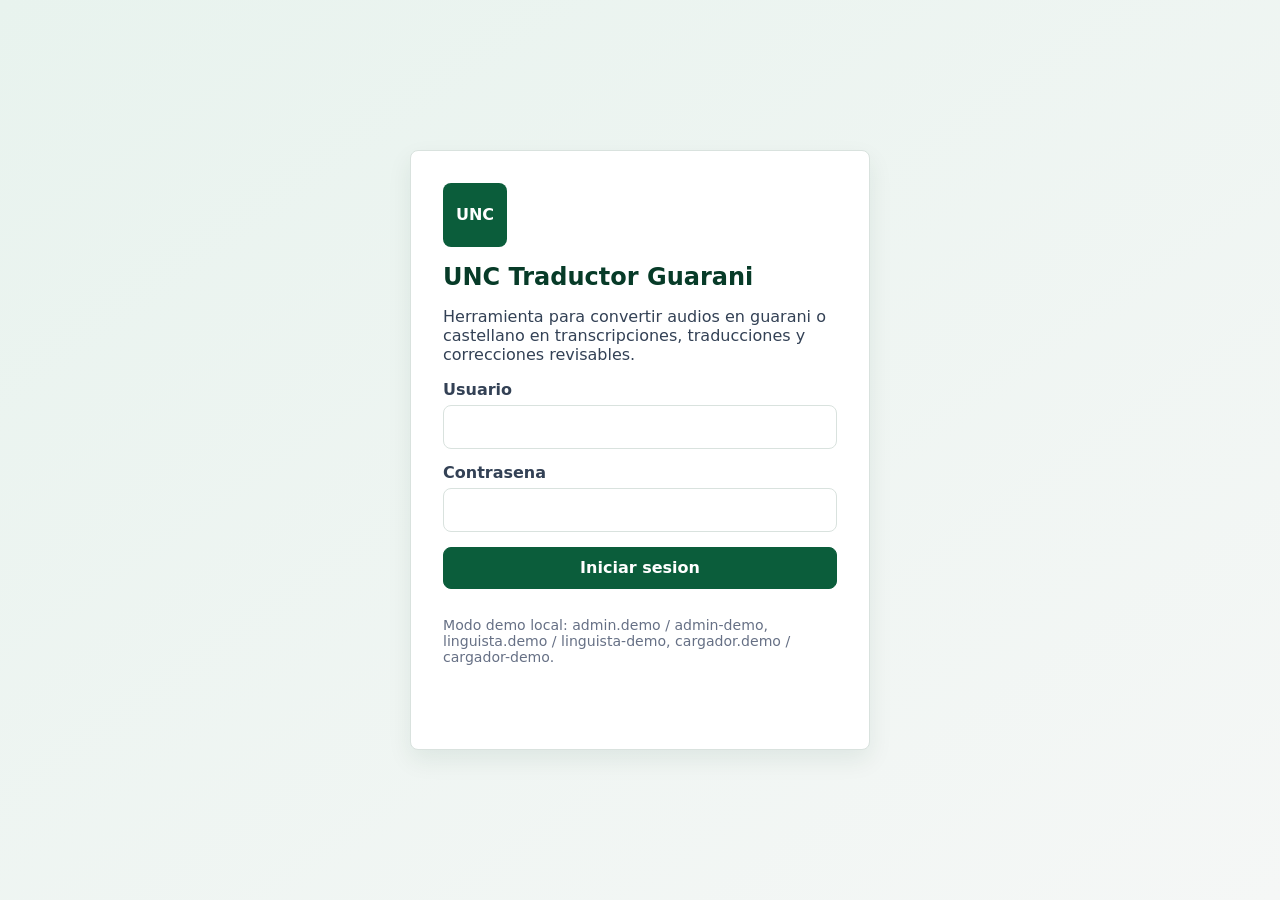
<file: index.html>
<!doctype html>
<html lang="es">
  <head>
    <meta charset="utf-8" />
    <meta name="viewport" content="width=device-width, initial-scale=1" />
    <meta name="theme-color" content="#0B5D3B" />
    <title>UNC Traductor Guarani</title>
    <link rel="manifest" href="manifest.json" />
    <link rel="icon" href="assets/icon.svg" type="image/svg+xml" />
    <link rel="stylesheet" href="styles.css" />
  </head>
  <body>
    <noscript>Esta aplicacion necesita JavaScript para grabar o cargar audio, escribir traducciones, guardar datos locales y sincronizar aportes.</noscript>

    <section id="loginView" class="login-shell" aria-labelledby="loginTitle">
      <div class="login-panel">
        <div class="brand-mark" aria-hidden="true">UNC</div>
        <h1 id="loginTitle">UNC Traductor Guarani</h1>
        <p>Herramienta para convertir audios en guarani o castellano en transcripciones, traducciones y correcciones revisables.</p>
        <form id="loginForm" class="form-grid">
          <label>
            Usuario
            <input id="loginUser" name="usuario" autocomplete="username" required />
          </label>
          <label>
            Contrasena
            <input id="loginPassword" name="password" type="password" autocomplete="current-password" required />
          </label>
          <button class="primary full" type="submit">Iniciar sesion</button>
          <p id="loginHint" class="hint">Use las credenciales asignadas para este piloto.</p>
          <div id="loginMessage" class="message" role="status"></div>
        </form>
      </div>
    </section>

    <div id="appShell" class="app-shell hidden">
      <header class="topbar">
        <div class="brand">
          <div class="brand-mark small" aria-hidden="true">UNC</div>
          <div>
            <strong>UNC Traductor Guarani</strong>
            <span id="appVersionLabel">v0.1.1-piloto</span>
          </div>
        </div>
        <div class="session-box">
          <span id="onlineBadge" class="badge info">Verificando conexion</span>
          <span id="currentUserLabel"></span>
          <button id="logoutBtn" class="ghost" type="button">Salir</button>
        </div>
      </header>

      <div class="layout">
        <nav class="tabs" aria-label="Modulos principales">
          <button class="tab active" data-tab="grabar" data-permission="capture" type="button">Traducir audio</button>
          <button class="tab" data-tab="registros" type="button">Aportes</button>
          <button class="tab" data-tab="inicio" type="button">Resumen</button>
          <button class="tab" data-tab="consentimiento" data-permission="capture" type="button">Consentimiento</button>
          <button class="tab" data-tab="perfil" data-permission="capture" type="button">Perfil</button>
          <button class="tab" data-tab="dashboard" data-permission="dashboard" type="button">Dashboard</button>
          <button class="tab" data-tab="traductor" data-permission="translate" type="button">Traductor texto</button>
          <button class="tab" data-tab="admin" data-permission="admin" type="button">Textos</button>
          <button class="tab" data-tab="exports" data-permission="exports" type="button">Exportar</button>
          <button class="tab" data-tab="sync" type="button">Sync</button>
          <button class="tab" data-tab="ayuda" type="button">Ayuda</button>
        </nav>

        <main class="content">
          <section id="tab-inicio" class="tab-panel" aria-labelledby="inicioTitle">
            <div class="page-heading">
              <div>
                <h2 id="inicioTitle">Resumen</h2>
                <p>Estado general de aportes, sincronizacion y revision. Para trabajar, use primero Traducir audio y luego Aportes.</p>
              </div>
              <button class="primary" data-jump="grabar" type="button">Traducir audio</button>
            </div>
            <div class="kpi-grid">
              <article class="kpi-card"><span>Aportes</span><strong id="kpiRecordings">0</strong></article>
              <article class="kpi-card"><span>Pendientes sync</span><strong id="kpiPending">0</strong></article>
              <article class="kpi-card"><span>Participantes</span><strong id="kpiParticipants">0</strong></article>
              <article class="kpi-card"><span>Textos sugeridos</span><strong id="kpiPrompts">0</strong></article>
            </div>
            <div class="panel-grid two">
              <section class="panel">
                <h3>Estado operativo</h3>
                <dl class="meta-list">
                  <div><dt>Usuario conectado</dt><dd id="homeUser">-</dd></div>
                  <div><dt>Rol</dt><dd id="homeRole">-</dd></div>
                  <div><dt>Ultima sincronizacion</dt><dd id="lastSyncAt">Sin sincronizar</dd></div>
                  <div><dt>Version de consentimiento</dt><dd id="consentVersionLabel">-</dd></div>
                  <div><dt>Backend</dt><dd id="backendModeLabel">Demo local</dd></div>
                </dl>
              </section>
              <section class="panel">
                <h3>Accesos rapidos</h3>
                <div class="quick-actions">
                  <button data-jump="consentimiento" type="button">Consentimiento</button>
                  <button data-jump="perfil" type="button">Perfil linguistico</button>
                  <button data-jump="sync" type="button">Sincronizar</button>
                  <button data-jump="ayuda" type="button">Ayuda</button>
                </div>
              </section>
            </div>
          </section>

          <section id="tab-consentimiento" class="tab-panel" aria-labelledby="consentTitle">
            <div class="page-heading">
              <div>
                <h2 id="consentTitle">Consentimiento informado</h2>
                <p>Antes de grabar, el participante debe aceptar el uso de su voz y datos linguisticos bajo reglas claras.</p>
              </div>
              <span id="consentStatusBadge" class="badge warning">Pendiente</span>
            </div>
            <form id="consentForm" class="panel form-grid">
              <div class="notice">
                Se grabara o cargara la voz del participante para transcribir y traducir entre guarani y castellano. Los audios y metadatos podran utilizarse para investigacion, desarrollo linguistico, reconocimiento de voz, evaluacion de pronunciacion y entrenamiento futuro de modelos, siempre con revision y gobernanza institucional.
              </div>
              <label>
                Alias o seudonimo
                <input id="consentAlias" name="alias" placeholder="Opcional" />
              </label>
              <label class="check-row">
                <input id="anonymousMode" type="checkbox" />
                Participacion anonima o seudonima
              </label>
              <label class="check-row">
                <input id="consentAccepted" type="checkbox" required />
                Acepto participar y autorizo la grabacion de voz bajo la version vigente del consentimiento.
              </label>
              <button class="primary" type="submit">Registrar consentimiento</button>
              <div id="consentMessage" class="message" role="status"></div>
            </form>
          </section>

          <section id="tab-perfil" class="tab-panel" aria-labelledby="profileTitle">
            <div class="page-heading">
              <div>
                <h2 id="profileTitle">Perfil linguistico minimo</h2>
                <p>El perfil minimo permite interpretar cada traduccion sin pedir documentos, telefono ni datos personales innecesarios.</p>
              </div>
              <span id="participantIdBadge" class="badge">Sin perfil</span>
            </div>
            <form id="profileForm" class="panel form-grid columns">
              <label>Rango de edad
                <select id="ageRange" required>
                  <option value="">Seleccionar</option>
                  <option>12-17</option><option>18-29</option><option>30-44</option><option>45-59</option><option>60+</option><option>No declara</option>
                </select>
              </label>
              <label>Departamento
                <input id="department" placeholder="Concepcion, San Pedro..." />
              </label>
              <label>Distrito
                <input id="district" />
              </label>
              <label>Comunidad
                <input id="community" />
              </label>
              <label>Lengua materna
                <select id="nativeLanguage" required>
                  <option value="">Seleccionar</option>
                  <option>Guarani</option><option>Espanol</option><option>Guarani y espanol</option><option>Otra</option><option>No declara</option>
                </select>
              </label>
              <label>Nivel de guarani
                <select id="guaraniLevel" required>
                  <option value="">Seleccionar</option>
                  <option>Basico</option><option>Intermedio</option><option>Avanzado</option><option>Nativo</option><option>No declara</option>
                </select>
              </label>
              <label>Variante guarani
                <input id="guaraniVariant" placeholder="Si corresponde" />
              </label>
              <label>Otros idiomas
                <input id="otherLanguages" placeholder="Separar por coma" />
              </label>
              <button class="primary span" type="submit">Guardar perfil</button>
              <div id="profileMessage" class="message span" role="status"></div>
            </form>
          </section>

          <section id="tab-grabar" class="tab-panel active" aria-labelledby="recordTitle">
            <div class="page-heading">
              <div>
                <h2 id="recordTitle">Traducir audio</h2>
                <p>Grabe o cargue un audio, escriba lo que se escucha y complete la traduccion al otro idioma.</p>
              </div>
              <button id="syncNowBtn" type="button">Sincronizar</button>
            </div>
            <div class="translation-workspace">
              <section class="panel recorder">
                <h3>Audio</h3>
                <label>Direccion de traduccion
                  <select id="audioTranslationDirection">
                    <option value="gn-es">Audio guarani -> castellano</option>
                    <option value="es-gn">Audio castellano -> guarani</option>
                  </select>
                </label>
                <div class="rec-status">
                  <span id="recordState" class="badge">Listo</span>
                  <strong id="recordTimer">00:00</strong>
                  <span id="recordQualityHint" class="hint">Duracion valida: 1.2 a 90 segundos.</span>
                </div>
                <div class="rec-controls">
                  <button id="startRecordBtn" class="primary" type="button">Grabar</button>
                  <button id="pauseRecordBtn" type="button" disabled>Pausar</button>
                  <button id="stopRecordBtn" type="button" disabled>Detener</button>
                  <button id="discardRecordBtn" class="danger" type="button" disabled>Descartar</button>
                </div>
                <label>Archivo de audio
                  <input id="audioFileInput" type="file" accept="audio/*" />
                </label>
                <audio id="audioPlayback" controls class="full-width hidden"></audio>
              </section>

              <section class="panel form-grid">
                <h3>Texto y traduccion</h3>
                <label><span id="sourceTextLabel">Transcripcion en guarani</span>
                  <textarea id="sourceText" rows="5" placeholder="Escriba aqui lo que se escucha en el audio."></textarea>
                </label>
                <label><span id="targetTextLabel">Traduccion al castellano</span>
                  <textarea id="targetText" rows="5" placeholder="Escriba o corrija la traduccion."></textarea>
                </label>
                <label>Notas
                  <textarea id="fieldNotes" rows="3" placeholder="Dudas, variante, ruido, nombres que deban anonimizarse..."></textarea>
                </label>
                <div class="rec-controls">
                  <button id="saveLocalBtn" class="primary" type="button" disabled>Guardar aporte</button>
                  <button data-jump="registros" type="button">Ver aportes</button>
                </div>
                <div id="recordMessage" class="message" role="status"></div>
              </section>
            </div>

            <section class="panel compact-panel">
              <h3>Texto sugerido opcional</h3>
              <div class="prompt-meta">
                <span id="promptIdLabel">prompt_id: -</span>
                <span id="promptTopicLabel">tema: -</span>
                <span id="promptDifficultyLabel">nivel: -</span>
              </div>
              <p id="promptText" class="suggested-text">Cargando texto...</p>
              <p id="promptSpanish" class="hint"></p>
              <p id="promptSource" class="hint"></p>
              <button id="nextPromptBtn" type="button">Otro texto</button>
            </section>
          </section>

          <section id="tab-registros" class="tab-panel" aria-labelledby="recordsTitle">
            <div class="page-heading">
              <div>
                <h2 id="recordsTitle">Aportes</h2>
                <p>Busque un aporte guardado y use Editar / corregir para cambiar transcripcion, traduccion, notas o estado.</p>
              </div>
              <button id="refreshRecordsBtn" type="button">Actualizar</button>
            </div>
            <div class="workbench">
              <aside class="filters panel">
                <h3>Filtros</h3>
                <label>Estado calidad
                  <select id="filterQuality"><option value="">Todos</option></select>
                </label>
                <label>Sincronizacion
                  <select id="filterSync">
                    <option value="">Todos</option>
                    <option>PENDIENTE</option>
                    <option>SINCRONIZADO</option>
                    <option>ERROR_SYNC</option>
                    <option>LOCAL_DEMO</option>
                  </select>
                </label>
                <label>Buscar texto
                  <input id="filterSearch" />
                </label>
              </aside>
              <section class="panel table-panel">
                <div id="recordsTable" class="table-wrap"></div>
              </section>
            </div>
            <section id="editContributionPanel" class="panel edit-panel hidden" aria-labelledby="editContributionTitle">
              <div class="page-heading compact">
                <div>
                  <h3 id="editContributionTitle">Editar aporte</h3>
                  <p id="editContributionId" class="hint"></p>
                </div>
                <button id="cancelEditContributionBtn" type="button">Cerrar</button>
              </div>
              <audio id="editAudioPlayback" controls class="full-width hidden"></audio>
              <form id="editContributionForm" class="form-grid columns">
                <label>Direccion
                  <select id="editTranslationDirection">
                    <option value="gn-es">Guarani -> castellano</option>
                    <option value="es-gn">Castellano -> guarani</option>
                  </select>
                </label>
                <label>Estado
                  <select id="editQualityStatus"></select>
                </label>
                <label class="span">Transcripcion
                  <textarea id="editSourceText" rows="5"></textarea>
                </label>
                <label class="span">Traduccion
                  <textarea id="editTargetText" rows="5"></textarea>
                </label>
                <label class="span">Notas de correccion
                  <textarea id="editReviewNotes" rows="3"></textarea>
                </label>
                <button class="primary span" type="submit">Guardar correccion</button>
                <div id="editContributionMessage" class="message span" role="status"></div>
              </form>
            </section>
          </section>

          <section id="tab-dashboard" class="tab-panel" aria-labelledby="dashboardTitle">
            <div class="page-heading">
              <div>
                <h2 id="dashboardTitle">Dashboard</h2>
                <p>Indicadores funcionales para cobertura, calidad, sincronizacion y evolucion temporal.</p>
              </div>
              <button id="refreshDashboardBtn" type="button">Recalcular</button>
            </div>
            <div class="kpi-grid">
              <article class="kpi-card"><span>Textos cubiertos</span><strong id="dashCovered">0</strong></article>
              <article class="kpi-card"><span>Pendiente revision</span><strong id="dashPendingReview">0</strong></article>
              <article class="kpi-card"><span>Aprobadas</span><strong id="dashApproved">0</strong></article>
              <article class="kpi-card"><span>Duracion total</span><strong id="dashDuration">0m</strong></article>
            </div>
            <div class="panel-grid two">
              <section class="panel"><h3>Cobertura por tema</h3><div id="topicChart" class="bar-chart"></div></section>
              <section class="panel"><h3>Estados de calidad</h3><div id="qualityChart" class="bar-chart"></div></section>
            </div>
            <section class="panel"><h3>Cobertura por texto</h3><div id="promptCoverageChart" class="bar-chart dense"></div></section>
          </section>

          <section id="tab-traductor" class="tab-panel" aria-labelledby="translatorTitle">
            <div class="page-heading">
              <div>
                <h2 id="translatorTitle">Traducir texto</h2>
                <p>Consulte una traduccion de texto y guarde una correccion humana cuando la respuesta necesite ajuste.</p>
              </div>
              <span id="modelVersionBadge" class="badge info">Modelo: no conectado</span>
            </div>
            <form id="translatorForm" class="panel form-grid">
              <label>Direccion
                <select id="translationDirection">
                  <option value="gn-es">Guarani a espanol</option>
                  <option value="es-gn">Espanol a guarani</option>
                </select>
              </label>
              <label>Texto original
                <textarea id="translationInput" rows="4" required></textarea>
              </label>
              <button class="primary" type="submit">Consultar traductor</button>
              <label>Traduccion generada
                <textarea id="translationOutput" rows="4" readonly></textarea>
              </label>
              <label>Correccion humana
                <textarea id="translationCorrection" rows="4" placeholder="Completar si la traduccion requiere correccion"></textarea>
              </label>
              <label>Evaluacion
                <select id="translationRating">
                  <option value="">Seleccionar</option>
                  <option value="CORRECTA">Correcta</option>
                  <option value="PARCIAL">Parcial</option>
                  <option value="INCORRECTA">Incorrecta</option>
                </select>
              </label>
              <button id="saveFeedbackBtn" type="button">Guardar evaluacion</button>
              <div id="translatorMessage" class="message" role="status"></div>
            </form>
          </section>

          <section id="tab-admin" class="tab-panel" aria-labelledby="adminTitle">
            <div class="page-heading">
              <div>
                <h2 id="adminTitle">Textos sugeridos</h2>
                <p>Administre frases de referencia para lectura, practica o comparacion entre audio, transcripcion y traduccion.</p>
              </div>
            </div>
            <div class="panel-grid two">
              <section class="panel">
                <h3>Nuevo texto de lectura</h3>
                <form id="promptForm" class="form-grid">
                  <label>Texto guarani<textarea id="adminPromptText" rows="4" required></textarea></label>
                  <label>Texto normalizado<textarea id="adminPromptNormalized" rows="3"></textarea></label>
                  <label>Traduccion espanol<textarea id="adminPromptSpanish" rows="3"></textarea></label>
                  <label>Tema<input id="adminPromptTopic" /></label>
                  <label>Nivel<select id="adminPromptDifficulty"><option>basico</option><option>intermedio</option><option>avanzado</option></select></label>
                  <label>Fuente<input id="adminPromptSource" /></label>
                  <button class="primary" type="submit">Guardar texto</button>
                </form>
              </section>
              <section class="panel">
                <h3>Textos disponibles</h3>
                <div id="adminPromptsTable" class="table-wrap"></div>
              </section>
            </div>
          </section>

          <section id="tab-exports" class="tab-panel" aria-labelledby="exportsTitle">
            <div class="page-heading">
              <div>
                <h2 id="exportsTitle">Exportar datos</h2>
                <p>Genere archivos para audios, transcripciones, traducciones, participantes anonimizados y revision de calidad.</p>
              </div>
            </div>
            <div class="panel-grid two">
              <section class="panel">
                <h3>Archivos locales</h3>
                <div class="quick-actions">
                  <button data-export="metadata_recordings.csv" type="button">metadata_recordings.csv</button>
                  <button data-export="participants_anonymized.csv" type="button">participants_anonymized.csv</button>
                  <button data-export="prompts.csv" type="button">prompts.csv</button>
                  <button data-export="manifest_asr.jsonl" type="button">manifest_asr.jsonl</button>
                  <button data-export="parallel_guarani_spanish.csv" type="button">parallel_guarani_spanish.csv</button>
                  <button data-export="quality_review.csv" type="button">quality_review.csv</button>
                </div>
              </section>
              <section class="panel">
                <h3>Ciclo incremental</h3>
                <ol class="compact-list">
                  <li>Dato recibido y validacion automatica.</li>
                  <li>Revision humana por rol autorizado.</li>
                  <li>Ingreso al corpus institucional versionado.</li>
                  <li>Entrenamiento por lotes y evaluacion.</li>
                  <li>Publicacion solo si supera metricas minimas.</li>
                </ol>
              </section>
            </div>
          </section>

          <section id="tab-sync" class="tab-panel" aria-labelledby="syncTitle">
            <div class="page-heading">
              <div>
                <h2 id="syncTitle">Sincronizacion offline</h2>
                <p>Los datos locales no se borran hasta confirmar guardado remoto de audio y metadatos.</p>
              </div>
              <button id="manualSyncBtn" class="primary" type="button">Sincronizar pendientes</button>
            </div>
            <section class="panel">
              <dl class="meta-list">
                <div><dt>Registros pendientes</dt><dd id="syncPendingCount">0</dd></div>
                <div><dt>Errores de sync</dt><dd id="syncErrorCount">0</dd></div>
                <div><dt>Ultimo intento</dt><dd id="syncLastAttempt">Sin intentos</dd></div>
              </dl>
              <div id="syncLog" class="event-log"></div>
            </section>
          </section>

          <section id="tab-ayuda" class="tab-panel" aria-labelledby="helpTitle">
            <div class="page-heading">
              <div>
                <h2 id="helpTitle">Ayuda</h2>
                <p>Version piloto auditable. Para produccion, configurar Google Apps Script, Google Sheets, Drive o API UNC institucional.</p>
              </div>
            </div>
            <div class="panel-grid two">
              <section class="panel">
                <h3>Flujo principal</h3>
                <ul class="compact-list">
                  <li>Traducir audio: grabar o cargar audio, transcribir y traducir.</li>
                  <li>Aportes: editar o corregir contribuciones ya guardadas.</li>
                  <li>Exportar: descargar datos para revision, entrenamiento o respaldo.</li>
                </ul>
              </section>
              <section class="panel">
                <h3>Documentacion</h3>
                <ul class="compact-list">
                  <li><a href="docs/manual_usuario.md">Manual de usuario</a></li>
                  <li><a href="docs/manual_tecnico.md">Manual tecnico</a></li>
                  <li><a href="docs/diccionario_datos.md">Diccionario de datos</a></li>
                  <li><a href="docs/consentimiento.md">Consentimiento</a></li>
                  <li><a href="docs/guia_validacion_linguistica.md">Guia de validacion</a></li>
                </ul>
              </section>
            </div>
          </section>
        </main>
      </div>
    </div>

    <script src="config.js"></script>
    <script src="app.js"></script>
  </body>
</html>
</file>
<file: styles.css>
:root {
  --green: #0b5d3b;
  --green-dark: #073b28;
  --green-light: #e8f3ee;
  --gold: #c8a24a;
  --bg: #f5f7f6;
  --text: #334155;
  --muted: #667085;
  --danger: #b42318;
  --warning: #b7791f;
  --info: #1d4ed8;
  --white: #ffffff;
  --border: #d9e2de;
  --shadow: 0 10px 24px rgba(7, 59, 40, 0.08);
}

* {
  box-sizing: border-box;
}

html {
  font-family: Inter, ui-sans-serif, system-ui, -apple-system, BlinkMacSystemFont, "Segoe UI", sans-serif;
  color: var(--text);
  background: var(--bg);
}

body {
  margin: 0;
  min-height: 100vh;
}

button,
input,
select,
textarea {
  font: inherit;
}

button {
  min-height: 42px;
  border: 1px solid var(--border);
  border-radius: 8px;
  padding: 0.65rem 0.9rem;
  background: var(--white);
  color: var(--green-dark);
  cursor: pointer;
  font-weight: 700;
}

button:hover {
  border-color: var(--green);
}

button:disabled {
  cursor: not-allowed;
  opacity: 0.55;
}

a {
  color: var(--green);
  font-weight: 700;
}

input,
select,
textarea {
  width: 100%;
  border: 1px solid var(--border);
  border-radius: 8px;
  padding: 0.72rem 0.78rem;
  color: var(--text);
  background: var(--white);
}

textarea {
  resize: vertical;
}

label {
  display: grid;
  gap: 0.38rem;
  font-weight: 700;
}

.hidden {
  display: none !important;
}

.login-shell {
  min-height: 100vh;
  display: grid;
  place-items: center;
  padding: 1rem;
  background: linear-gradient(145deg, var(--green-light), var(--bg));
}

.login-panel {
  width: min(100%, 460px);
  padding: 2rem;
  background: var(--white);
  border: 1px solid var(--border);
  border-radius: 8px;
  box-shadow: var(--shadow);
}

.login-panel h1 {
  margin: 1rem 0 0.5rem;
  color: var(--green-dark);
}

.brand-mark {
  width: 64px;
  height: 64px;
  display: grid;
  place-items: center;
  border-radius: 8px;
  background: var(--green);
  color: var(--white);
  font-weight: 900;
  letter-spacing: 0;
}

.brand-mark.small {
  width: 42px;
  height: 42px;
  font-size: 0.8rem;
}

.app-shell {
  min-height: 100vh;
}

.topbar {
  position: sticky;
  top: 0;
  z-index: 20;
  min-height: 64px;
  display: flex;
  align-items: center;
  justify-content: space-between;
  gap: 1rem;
  padding: 0.65rem 1rem;
  border-bottom: 1px solid var(--border);
  background: rgba(255, 255, 255, 0.96);
  backdrop-filter: blur(8px);
}

.brand,
.session-box {
  display: flex;
  align-items: center;
  gap: 0.75rem;
}

.brand span,
.hint,
.prompt-meta,
.meta-list dt {
  color: var(--muted);
  font-size: 0.88rem;
}

.layout {
  display: grid;
  grid-template-columns: 230px 1fr;
  min-height: calc(100vh - 64px);
}

.tabs {
  position: sticky;
  top: 64px;
  align-self: start;
  height: calc(100vh - 64px);
  padding: 1rem;
  border-right: 1px solid var(--border);
  background: var(--white);
  overflow-y: auto;
}

.tab {
  width: 100%;
  justify-content: flex-start;
  margin-bottom: 0.35rem;
  text-align: left;
  border-color: transparent;
  background: transparent;
}

.tab.active {
  background: var(--green-light);
  border-color: #b9d6ca;
  color: var(--green-dark);
}

.content {
  padding: 1.2rem;
  min-width: 0;
}

.tab-panel {
  display: none;
}

.tab-panel.active {
  display: block;
}

.page-heading {
  display: flex;
  justify-content: space-between;
  align-items: start;
  gap: 1rem;
  margin-bottom: 1rem;
}

.page-heading h2,
.panel h3 {
  margin: 0 0 0.35rem;
  color: var(--green-dark);
}

.page-heading p,
.panel p {
  margin: 0;
  color: var(--muted);
}

.panel,
.kpi-card,
.prompt-panel {
  background: var(--white);
  border: 1px solid var(--border);
  border-radius: 8px;
  box-shadow: var(--shadow);
}

.panel {
  padding: 1rem;
}

.kpi-grid {
  display: grid;
  grid-template-columns: repeat(4, minmax(0, 1fr));
  gap: 0.8rem;
  margin-bottom: 1rem;
}

.kpi-card {
  padding: 1rem;
}

.kpi-card span {
  display: block;
  color: var(--muted);
  font-weight: 700;
}

.kpi-card strong {
  display: block;
  margin-top: 0.4rem;
  color: var(--green-dark);
  font-size: 2rem;
}

.panel-grid {
  display: grid;
  gap: 1rem;
}

.panel-grid.two {
  grid-template-columns: repeat(2, minmax(0, 1fr));
}

.translation-workspace {
  display: grid;
  grid-template-columns: minmax(280px, 420px) minmax(0, 1fr);
  gap: 1rem;
  align-items: start;
}

.compact-panel {
  margin-top: 1rem;
}

.suggested-text {
  margin: 0.4rem 0 0.7rem;
  color: var(--green-dark);
  font-size: 1.18rem;
  line-height: 1.45;
  font-weight: 800;
}

.edit-panel {
  margin-top: 1rem;
  border-left: 6px solid var(--gold);
}

.page-heading.compact {
  margin-bottom: 0.6rem;
}

.form-grid {
  display: grid;
  gap: 0.9rem;
}

.form-grid.columns {
  grid-template-columns: repeat(2, minmax(0, 1fr));
}

.span,
.full {
  grid-column: 1 / -1;
}

.primary {
  color: var(--white);
  border-color: var(--green);
  background: var(--green);
}

.primary:hover {
  border-color: var(--green-dark);
  background: var(--green-dark);
}

.ghost {
  border-color: transparent;
  background: transparent;
}

.danger {
  border-color: #ffd6d2;
  color: var(--danger);
  background: #fff4f2;
}

.badge {
  display: inline-flex;
  align-items: center;
  min-height: 28px;
  width: fit-content;
  border-radius: 999px;
  padding: 0.25rem 0.62rem;
  background: var(--green-light);
  color: var(--green-dark);
  font-size: 0.82rem;
  font-weight: 800;
}

.badge.warning {
  background: #fff6df;
  color: var(--warning);
}

.badge.danger {
  background: #fff4f2;
  color: var(--danger);
}

.badge.info {
  background: #e7efff;
  color: var(--info);
}

.notice {
  padding: 0.9rem;
  border: 1px solid #d8c187;
  border-radius: 8px;
  background: #fff9e9;
  color: #4c3b11;
  line-height: 1.45;
}

.check-row {
  display: flex;
  align-items: start;
  gap: 0.6rem;
}

.check-row input {
  width: auto;
  margin-top: 0.25rem;
}

.meta-list {
  display: grid;
  gap: 0.75rem;
  margin: 0;
}

.meta-list div {
  display: flex;
  justify-content: space-between;
  gap: 1rem;
  border-bottom: 1px solid var(--border);
  padding-bottom: 0.55rem;
}

.meta-list dd {
  margin: 0;
  font-weight: 800;
  text-align: right;
}

.quick-actions,
.rec-controls {
  display: flex;
  flex-wrap: wrap;
  gap: 0.65rem;
}

.prompt-panel {
  padding: 1rem;
  margin-bottom: 1rem;
  border-left: 6px solid var(--green);
}

.prompt-meta {
  display: flex;
  flex-wrap: wrap;
  gap: 0.7rem;
  margin-bottom: 0.7rem;
}

.prompt-text {
  margin: 0;
  color: var(--green-dark);
  font-size: clamp(1.55rem, 2.2vw, 2.35rem);
  line-height: 1.35;
  font-weight: 850;
}

.recorder {
  display: grid;
  gap: 1rem;
}

.rec-status {
  display: flex;
  align-items: center;
  flex-wrap: wrap;
  gap: 0.8rem;
}

#recordTimer {
  min-width: 72px;
  color: var(--green-dark);
  font-size: 1.45rem;
}

.full-width {
  width: 100%;
}

.workbench {
  display: grid;
  grid-template-columns: 260px 1fr;
  gap: 1rem;
}

.filters {
  align-self: start;
  position: sticky;
  top: 80px;
  display: grid;
  gap: 0.8rem;
}

.table-wrap {
  width: 100%;
  overflow-x: auto;
}

table {
  width: 100%;
  border-collapse: collapse;
  min-width: 720px;
}

th,
td {
  padding: 0.7rem;
  border-bottom: 1px solid var(--border);
  text-align: left;
  vertical-align: top;
}

th {
  color: var(--green-dark);
  background: var(--green-light);
  font-size: 0.86rem;
}

.message {
  min-height: 24px;
  color: var(--green-dark);
  font-weight: 700;
}

.message.error {
  color: var(--danger);
}

.bar-chart {
  display: grid;
  gap: 0.65rem;
}

.bar-row {
  display: grid;
  grid-template-columns: minmax(120px, 220px) 1fr 48px;
  gap: 0.6rem;
  align-items: center;
}

.bar-track {
  height: 12px;
  border-radius: 999px;
  background: #e5ece9;
  overflow: hidden;
}

.bar-fill {
  height: 100%;
  width: 0%;
  background: var(--green);
}

.dense .bar-row {
  grid-template-columns: minmax(140px, 1fr) 2fr 48px;
}

.compact-list {
  margin: 0;
  padding-left: 1.2rem;
  line-height: 1.7;
}

.event-log {
  display: grid;
  gap: 0.5rem;
  max-height: 340px;
  overflow: auto;
}

.event-log div {
  border-left: 4px solid var(--green);
  padding: 0.55rem 0.7rem;
  background: var(--green-light);
  border-radius: 8px;
}

@media (max-width: 920px) {
  .layout {
    grid-template-columns: 1fr;
  }

  .tabs {
    position: sticky;
    top: 64px;
    z-index: 15;
    height: auto;
    display: flex;
    gap: 0.35rem;
    overflow-x: auto;
    border-right: 0;
    border-bottom: 1px solid var(--border);
  }

  .tab {
    width: auto;
    min-width: max-content;
    margin: 0;
  }

  .kpi-grid,
  .panel-grid.two,
  .form-grid.columns,
  .translation-workspace,
  .workbench {
    grid-template-columns: 1fr;
  }

  .filters {
    position: static;
  }
}

@media (max-width: 620px) {
  .topbar,
  .page-heading,
  .meta-list div {
    align-items: stretch;
    flex-direction: column;
  }

  .session-box {
    align-items: stretch;
    flex-wrap: wrap;
  }

  .content {
    padding: 0.85rem;
  }

  .login-panel {
    padding: 1.2rem;
  }

  button {
    width: 100%;
  }

  .quick-actions button,
  .rec-controls button {
    flex: 1 1 170px;
  }

  .prompt-text {
    font-size: 1.42rem;
  }
}
</file>
